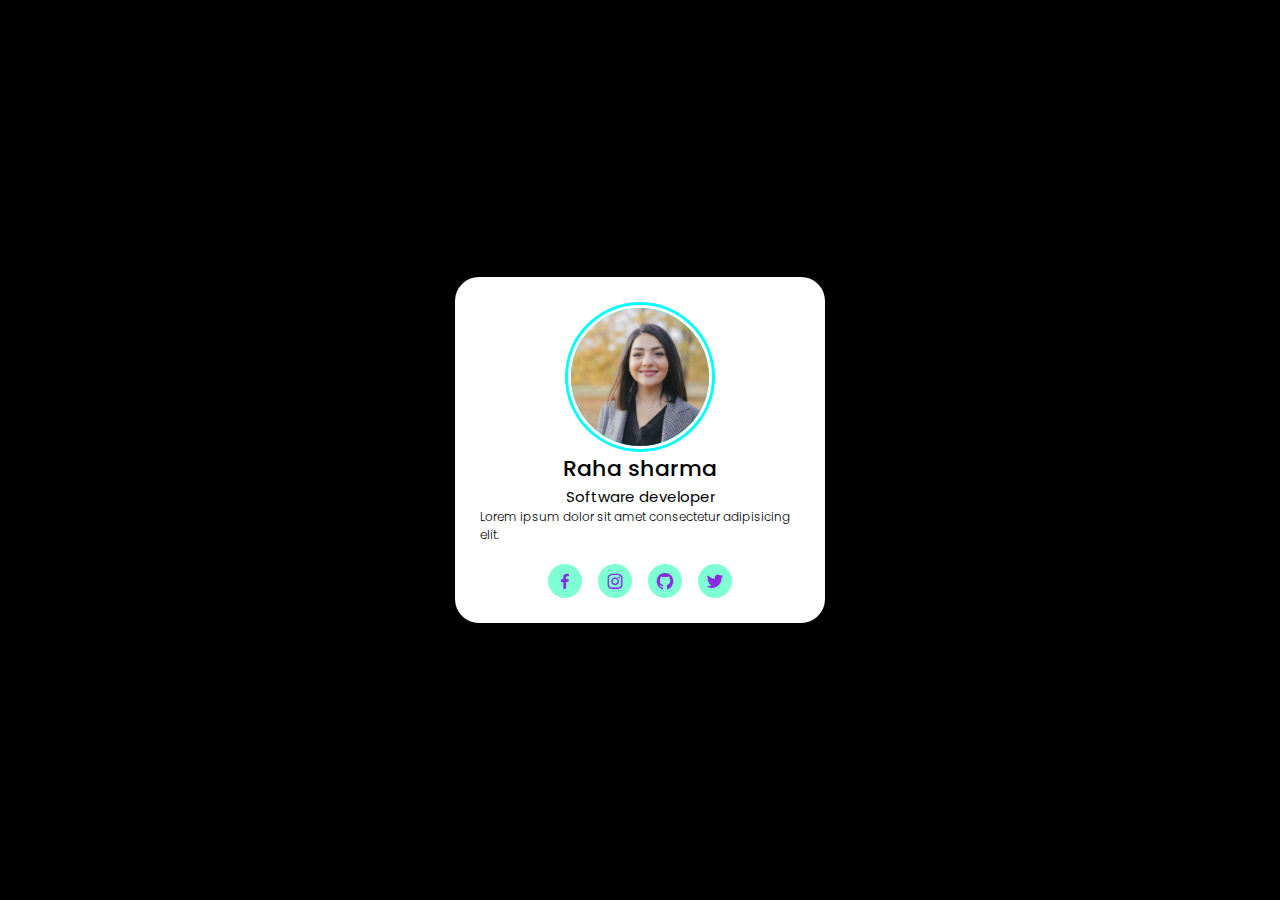
<file: Assignment1/index.html>
<!DOCTYPE html>
<html lang="en">
  <head>
    <meta charset="UTF-8" />
    <meta name="viewport" content="width=device-width, initial-scale=1.0" />
    <meta http-equiv="X-UA-Compatible" content="ie=edge" />
    <title>Profile Card</title>
    <link rel="stylesheet" href="styles.css" />
    <!-- box css-->

    <link
      href="https://unpkg.com/boxicons@2.1.4/css/boxicons.min.css"
      rel="stylesheet"
    />
  </head>

  <body style="background-color: black">
    <div class="profile-card">
      <div class="image">
        <img src="images/profile.jpg" alt="not found" class="profile-img" />
      </div>
      <div class="text-info">
        <span class="name">Raha sharma</span>
        <span class="job">Software developer</span>
        <span class="short-description">
          Lorem ipsum dolor sit amet consectetur adipisicing elit.</span
        >
      </div>
      <div class="media-buttons">
        <a href="#" class="link">
          <i class="bx bxl-facebook"></i>
        </a>
        <a href="#" class="link">
          <i class="bx bxl-instagram"></i>
        </a>
        <a href="#" class="link">
          <i class="bx bxl-github"></i>
        </a>
        <a href="#" class="link">
          <i class="bx bxl-twitter"></i>
        </a>
      </div>
    </div>
  </body>
</html>
</file>
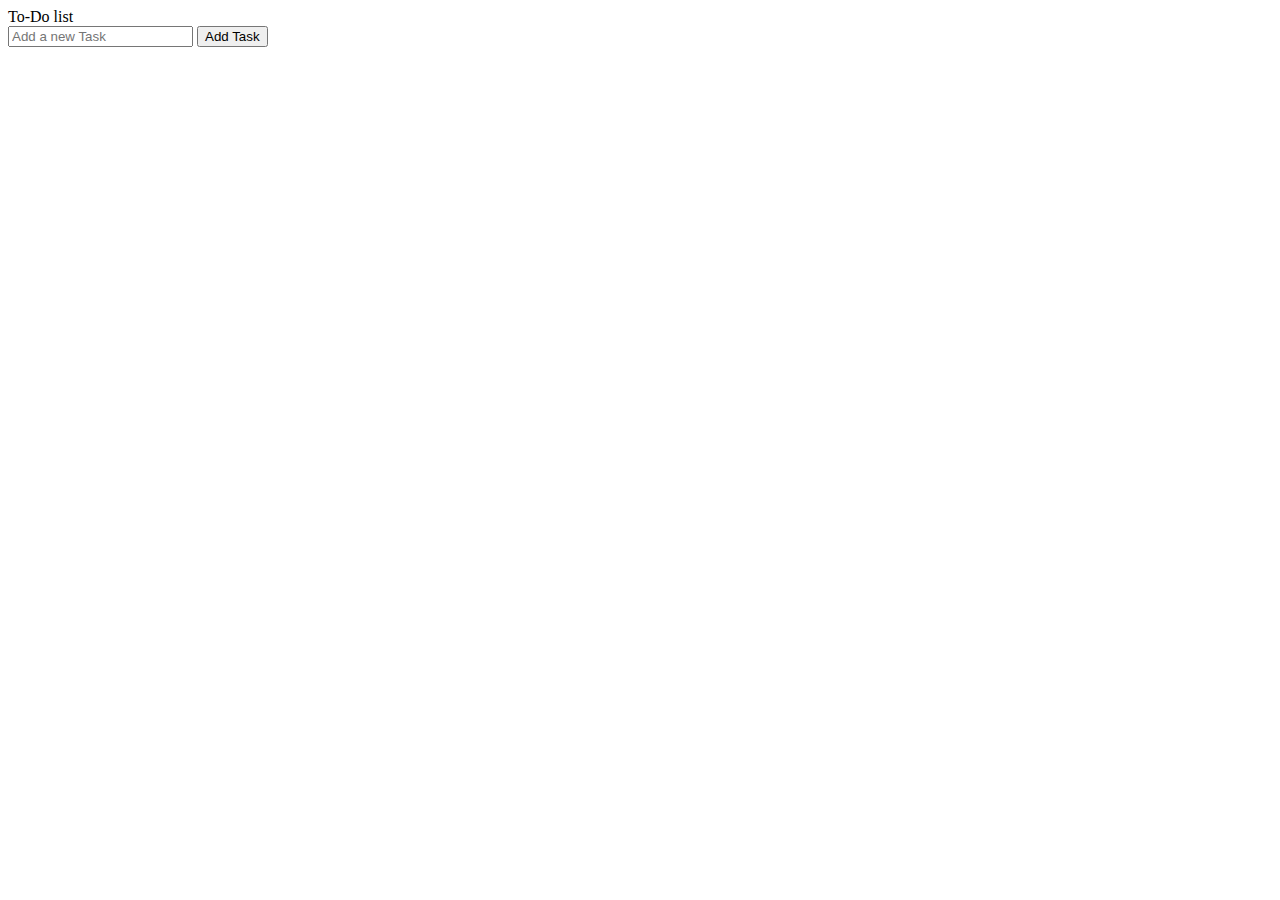
<file: Assignment4/src/index.html>
<!DOCTYPE html>
<html>
  <head>
    <title>JavaScript Sandbox</title>
    <meta charset="UTF-8" />
  </head>

  <body>
    <main>
      <section>
      
        <div class="conatiner">
          <div class="header">To-Do list</div>
          <div class="add-task">
            <input type="text" placeholder="Add a new Task" id="input-field" />
            <button onclick="addTask()">Add Task</button>
          </div>
          <ul class="task-list" id="taskList"></ul>
        </div>
    
        </script>
      </section>
      
      
    </main>
    <div id="background">
      <div><span></span></div>
      <div><span></span></div>
      <div><span></span></div>
      <div><span></span></div>
      <div><span></span></div>
      <div><span></span></div>
      <div><span></span></div>
      <div><span></span></div>
      <div><span></span></div>
      <div><span></span></div>
      <div><span></span></div>
      <div><span></span></div>
      <div><span></span></div>
      <div><span></span></div>
      <div><span></span></div>
      <div><span></span></div>
      <div><span></span></div>
      <div><span></span></div>
      <div><span></span></div>
      <div><span></span></div>
      <div><span></span></div>
      <div><span></span></div>
      <div><span></span></div>
    </div>
    <script src="./index.js" type="module"></script>
  </body>
</html>
</file>
<file: Assignment1/styles.css>
@import url("https://fonts.googleapis.com/css2?family=Poppins:wght@300;400;500;600&display=swap");
* {
  margin: 0;
  padding: 0;
  box-sizing: border-box;
  font-family: "Poppins", sans-serif;

}
body {
  height: 100vh;
  display: flex;
  align-items: center;
  justify-content: center;
}
.profile-card {
  display: flex;
  flex-direction: column;
  align-items: center;
  max-width: 370px;
  width: 100%;
  background-color: white;
  border-radius: 24px;
  padding: 25px;
  box-shadow: 0 5px 10px rgba(0, 0, 0, 0.1);
}
.image {
  position: relative;
  height: 150px;
  width: 150px;
  border-radius: 50%;
  background-color: aqua;
  padding: 3px;
}
.image .profile-img {
  height: 100%;
  width: 100%;
  object-fit: cover;
  border-radius: 50%;
  border: 3px solid white;
}

.profile-card .text-info {
  display: flex;
  flex-direction: column;
  align-items: center;
}
.text-info .name {
  font-size: 22px;
  font-weight: 500;
}
.text-info .job {
  font-size: 15px;
  font-weight: 400;
}
.text-info .short-description {
  font-size: 12px;
  font-weight: 300;
}
.profile-card .media-buttons {
  display: flex;
  align-items: center;
  margin-top: 20px;
}
.media-buttons .link {
  display: flex;
  align-items: center;
  justify-content: center;
  color: blueviolet;
  font-size: 20px;
  height: 34px;
  width: 34px;
  border-radius: 50%;
  margin: 0 8px;
  background-color: aquamarine;
  text-decoration: none;
}
</file>
